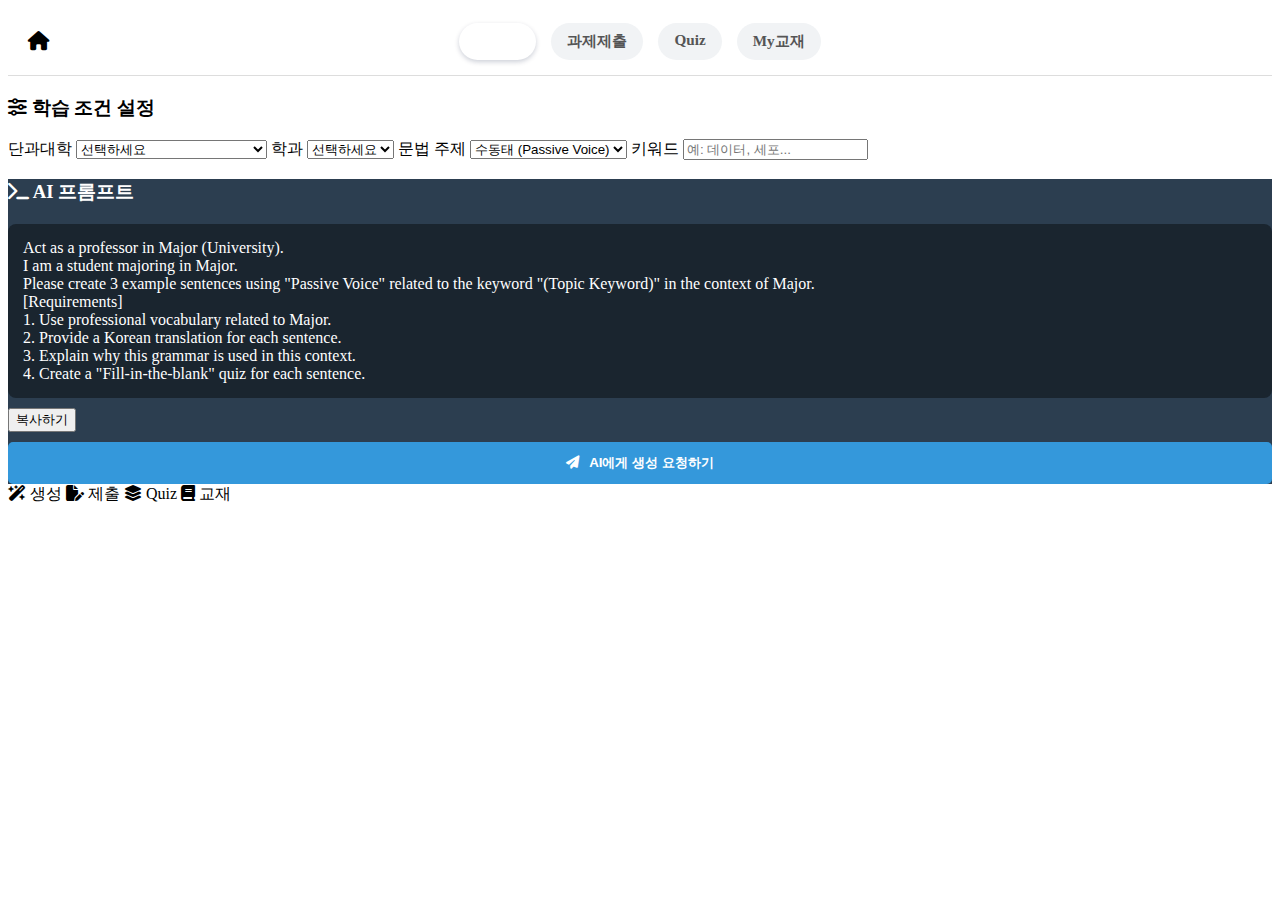
<file: generator.html>
<!DOCTYPE html>
<html lang="ko">
<head>
    <meta charset="UTF-8">
    <meta name="viewport" content="width=device-width, initial-scale=1.0">
    <title>AI 생성기</title>
    <link rel="stylesheet" href="https://cdnjs.cloudflare.com/ajax/libs/font-awesome/6.4.0/css/all.min.css">
    <link rel="stylesheet" href="style.css">
    <style>
        /* 결과창을 위한 추가 스타일 */
        .prompt-box { background: #1a252f; padding: 15px; border-radius: 8px; margin-bottom: 10px; min-height: 60px; word-break: break-all; }
        #apiResponse { 
            white-space: pre-wrap; 
            background: #f9f9f9; 
            padding: 15px; 
            border-radius: 8px; 
            color: #333; 
            min-height: 100px; 
            line-height: 1.6;
            border: 1px solid #ddd;
        }
        .generate-btn {
            margin-top: 10px; 
            background: #3498db; 
            color: white; 
            border: none; 
            padding: 12px; 
            border-radius: 5px; 
            cursor: pointer; 
            width: 100%;
            font-weight: bold;
            display: flex;
            align-items: center;
            justify-content: center;
            gap: 10px;
        }
        .generate-btn:disabled { background: #95a5a6; }

        /* 결과 복사 버튼 전용 스타일 */
        .result-header {
            display: flex;
            justify-content: space-between;
            align-items: center;
            margin-bottom: 10px;
        }
        .copy-result-btn {
            background: #2ecc71;
            color: white;
            border: none;
            padding: 8px 15px;
            border-radius: 5px;
            cursor: pointer;
            font-size: 14px;
            font-weight: bold;
        }
        .copy-result-btn:hover { background: #27ae60; }
    </style>
</head>
<body>
    <header class="app-header">
        <a href="index.html" class="home-btn"><i class="fa-solid fa-house"></i></a>
        <nav class="nav-links">
            <a href="generator.html" class="nav-link active">생성기</a>
            <a href="submission.html" class="nav-link">과제제출</a>
            <a href="quiz.html" class="nav-link">Quiz</a>
            <a href="textbook.html" class="nav-link">My교재</a>
        </nav>
    </header>

    <div class="container">
        <div class="panel">
            <h3><i class="fa-solid fa-sliders"></i> 학습 조건 설정</h3>
            <label>단과대학</label>
            <select id="collegeSelect" onchange="updateMajors()"><option value="">선택하세요</option></select>
            <label>학과</label>
            <select id="majorSelect" onchange="generatePrompt()"><option value="">선택하세요</option></select>
            <label>문법 주제</label>
            <select id="grammarSelect" onchange="generatePrompt()">
                <option value="Passive Voice">수동태 (Passive Voice)</option>
                <option value="Relative Clauses">관계대명사</option>
                <option value="To-Infinitive">To 부정사</option>
            </select>
            <label>키워드</label>
            <input type="text" id="keyword" placeholder="예: 데이터, 세포..." oninput="generatePrompt()">
        </div>

        <div class="panel" style="background:#2c3e50; color:white;">
            <h3><i class="fa-solid fa-terminal"></i> AI 프롬프트</h3>
            <div id="promptDisplay" class="prompt-box">조건을 선택하세요...</div>
            <button class="copy-btn" onclick="copyPrompt()">복사하기</button>
            
            <button id="generateBtn" class="generate-btn" onclick="askGemini()">
                <i class="fa-solid fa-paper-plane"></i> AI에게 생성 요청하기
            </button>
        </div>

        <div class="panel" id="resultPanel" style="display:none; margin-top: 20px;">
            <div class="result-header">
                <h3 style="margin: 0;"><i class="fa-solid fa-square-poll-vertical"></i> 생성된 학습 자료</h3>
                <button class="copy-result-btn" onclick="copyResult()">
                    <i class="fa-solid fa-copy"></i> 결과 복사하기
                </button>
            </div>
            <div id="apiResponse">결과를 기다리는 중...</div>
        </div>
    </div>

    <nav class="bottom-nav">
        <a href="generator.html" class="b-item active"><i class="fa-solid fa-wand-magic-sparkles"></i> 생성</a>
        <a href="submission.html" class="b-item"><i class="fa-solid fa-file-pen"></i> 제출</a>
        <a href="quiz.html" class="b-item"><i class="fa-solid fa-layer-group"></i> Quiz</a>
        <a href="textbook.html" class="b-item"><i class="fa-solid fa-book"></i> 교재</a>
    </nav>

    <script src="script.js"></script>
    <script>
        const GEMINI_API_KEY = "AIzaSyBxnj8lNrrQSc_tXYWYwEF1NkWgfnZwRlc"; 

        async function askGemini() {
            const promptText = document.getElementById('promptDisplay').innerText;
            const responseDisplay = document.getElementById('apiResponse');
            const resultPanel = document.getElementById('resultPanel');
            const btn = document.getElementById('generateBtn');

            if (promptText.includes("조건을 선택") || !promptText) {
                alert("먼저 학습 조건을 설정해주세요!");
                return;
            }

            resultPanel.style.display = "block";
            responseDisplay.innerText = "⏳ AI가 내용을 분석하여 자료를 만들고 있습니다...";
            btn.disabled = true;

            try {
                const response = await fetch(`https://generativelanguage.googleapis.com/v1beta/models/gemini-2.5-flash:generateContent?key=${GEMINI_API_KEY}`, {
                    method: 'POST',
                    headers: { 'Content-Type': 'application/json' },
                    body: JSON.stringify({
                        contents: [{ parts: [{ text: promptText }] }]
                    })
                });

                const data = await response.json();
                
                if (data.candidates && data.candidates[0].content.parts[0].text) {
                    responseDisplay.innerText = data.candidates[0].content.parts[0].text;
                } else {
                    responseDisplay.innerText = "❌ 답변 생성에 실패했습니다. API 키나 할당량을 확인해주세요.";
                }
            } catch (error) {
                responseDisplay.innerText = "⚠️ 오류 발생: " + error.message;
            } finally {
                btn.disabled = false;
                resultPanel.scrollIntoView({ behavior: 'smooth' });
            }
        }

        // 결과 복사 기능을 위한 새로운 함수 추가
        function copyResult() {
            const resultText = document.getElementById('apiResponse').innerText;
            if (resultText === "결과를 기다리는 중..." || resultText.includes("⏳")) {
                alert("아직 생성된 결과가 없습니다.");
                return;
            }
            navigator.clipboard.writeText(resultText).then(() => {
                alert('학습 자료가 복사되었습니다!');
            });
        }
    </script>
</body>
</html>
</file>
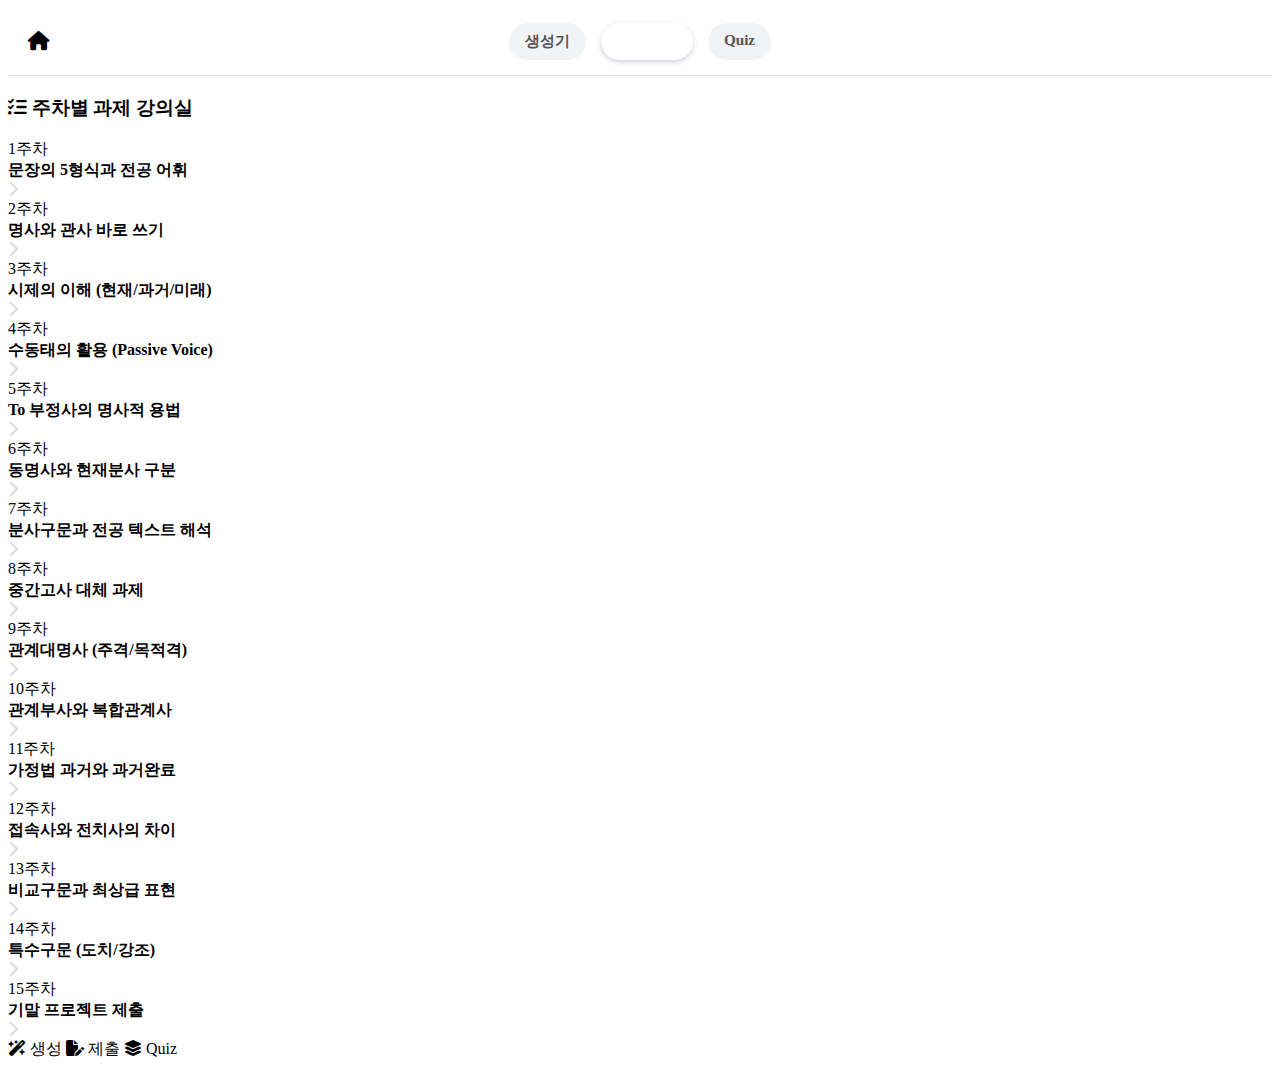
<file: submission.html>
<!DOCTYPE html>
<html lang="ko">
<head>
    <meta charset="UTF-8">
    <meta name="viewport" content="width=device-width, initial-scale=1.0">
    <title>과제 제출</title>
    <link rel="stylesheet" href="https://cdnjs.cloudflare.com/ajax/libs/font-awesome/6.4.0/css/all.min.css">
    <link rel="stylesheet" href="style.css">
</head>
<body>
    <header class="app-header">
        <a href="index.html" class="home-btn"><i class="fa-solid fa-house"></i></a>
        <nav class="nav-links">
            <a href="generator.html" class="nav-link">생성기</a>
            <a href="submission.html" class="nav-link active">과제제출</a>
            <a href="quiz.html" class="nav-link">Quiz</a>
        </nav>
    </header>

    <div class="container">
        <div id="week-list-view">
            <h3><i class="fa-solid fa-list-check"></i> 주차별 과제 강의실</h3>
            <div class="week-grid" id="weekGrid"></div>
        </div>

        <div id="assignment-detail-view" style="display:none;">
            <button onclick="backToWeekList()" style="background:none; border:none; cursor:pointer; margin-bottom:15px; font-size:1rem;">
                <i class="fa-solid fa-arrow-left"></i> 목록으로
            </button>
            <div class="panel">
                <h2 id="currentWeekTitle" style="color:var(--primary); margin-top:0;">Week X</h2>
                <p style="background:#f0f7ff; padding:15px; border-radius:8px;">
                    주제: <span id="currentWeekTopic" style="font-weight:bold;"></span><br>
                    생성한 예문을 아래 댓글창에 제출하세요.
                </p>
                <div class="giscus-container"></div>
            </div>
        </div>
    </div>

    <nav class="bottom-nav">
        <a href="generator.html" class="b-item"><i class="fa-solid fa-wand-magic-sparkles"></i> 생성</a>
        <a href="submission.html" class="b-item active"><i class="fa-solid fa-file-pen"></i> 제출</a>
        <a href="quiz.html" class="b-item"><i class="fa-solid fa-layer-group"></i> Quiz</a>
    </nav>

    <script src="script.js"></script>
</body>
</html>
</file>
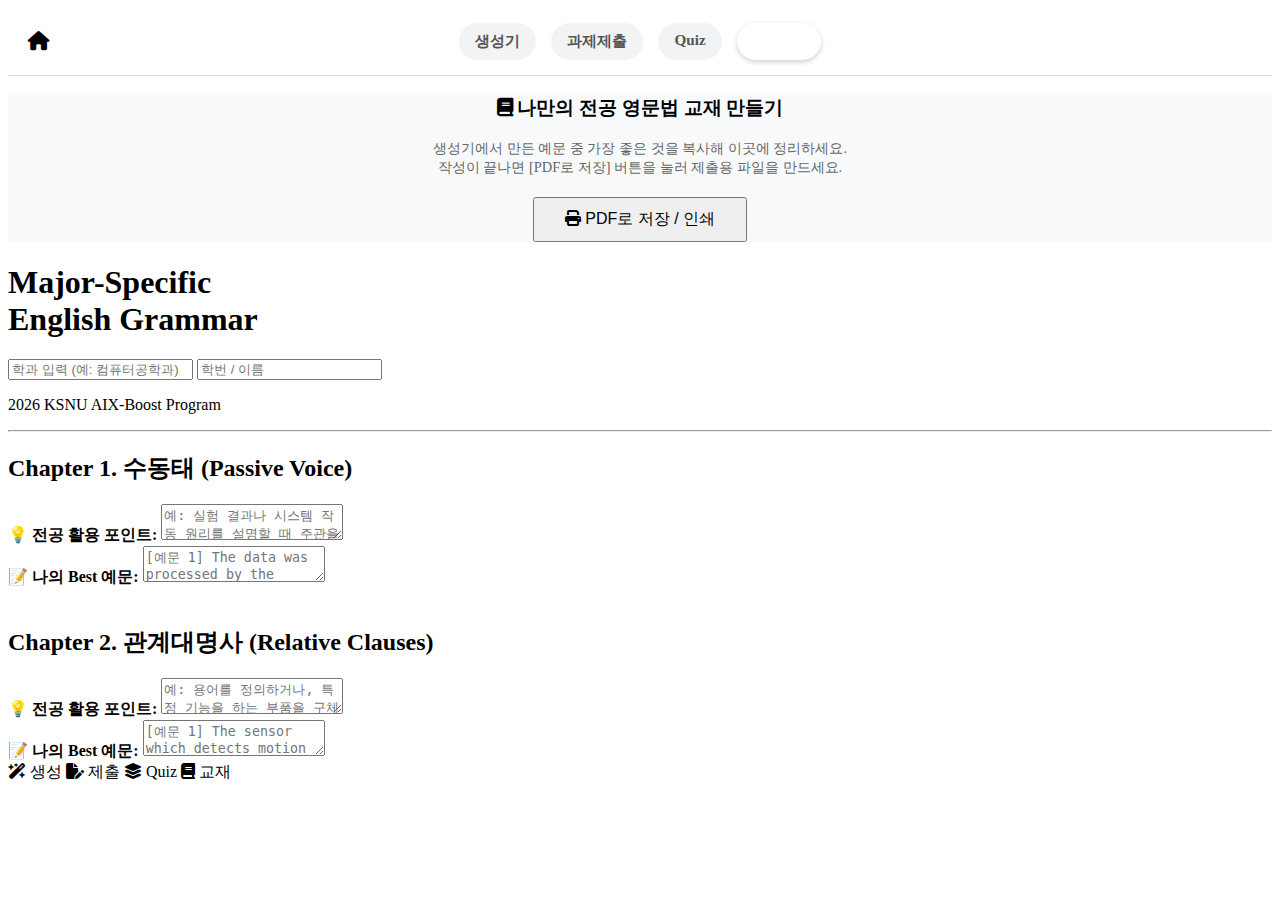
<file: textbook.html>
<!DOCTYPE html>
<html lang="ko">
<head>
    <meta charset="UTF-8">
    <meta name="viewport" content="width=device-width, initial-scale=1.0">
    <title>나만의 문법 교재</title>
    <link rel="stylesheet" href="https://cdnjs.cloudflare.com/ajax/libs/font-awesome/6.4.0/css/all.min.css">
    <link rel="stylesheet" href="style.css">

    <style>
      /* Dify 챗봇 스타일 */
      #dify-chatbot-bubble-button {
        background-color: #1C64F2 !important;
      }
      #dify-chatbot-bubble-window {
        width: 24rem !important;
        height: 40rem !important;
      }
    </style>
</head>

<body>
    <header class="app-header no-print">
        <a href="index.html" class="home-btn"><i class="fa-solid fa-house"></i></a>
        <nav class="nav-links">
            <a href="generator.html" class="nav-link">생성기</a>
            <a href="submission.html" class="nav-link">과제제출</a>
            <a href="quiz.html" class="nav-link">Quiz</a>
            <a href="textbook.html" class="nav-link active">My교재</a>
        </nav>
    </header>

    <div class="container">
        <div class="panel no-print" style="text-align:center; background:#f8f9fa;">
            <h3><i class="fa-solid fa-book"></i> 나만의 전공 영문법 교재 만들기</h3>
            <p style="font-size:0.9rem; color:#666; margin-bottom:20px;">
                생성기에서 만든 예문 중 가장 좋은 것을 복사해 이곳에 정리하세요.<br>
                작성이 끝나면 [PDF로 저장] 버튼을 눌러 제출용 파일을 만드세요.
            </p>
            <button onclick="window.print()" class="start-btn" style="font-size:1rem; padding:10px 30px;">
                <i class="fa-solid fa-print"></i> PDF로 저장 / 인쇄
            </button>
        </div>

        <div class="book-page">
            <div class="book-cover">
                <h1 class="book-title">Major-Specific<br>English Grammar</h1>
                <div class="book-info">
                    <input type="text" placeholder="학과 입력 (예: 컴퓨터공학과)" class="book-input large">
                    <input type="text" placeholder="학번 / 이름" class="book-input medium">
                    <p>2026 KSNU AIX-Boost Program</p>
                </div>
            </div>

            <hr class="book-divider">

            <div class="book-content">
                <h2>Chapter 1. 수동태 (Passive Voice)</h2>
                <div class="concept-box">
                    <strong>💡 전공 활용 포인트:</strong>
                    <textarea placeholder="예: 실험 결과나 시스템 작동 원리를 설명할 때 주관을 배제하기 위해 사용함..." class="book-textarea simple"></textarea>
                </div>
                <div class="example-box">
                    <strong>📝 나의 Best 예문:</strong>
                    <textarea placeholder="[예문 1] The data was processed by the algorithm...&#13;&#10;[해석] 데이터는 알고리즘에 의해 처리되었다." class="book-textarea"></textarea>
                </div>

                <br>

                <h2>Chapter 2. 관계대명사 (Relative Clauses)</h2>
                <div class="concept-box">
                    <strong>💡 전공 활용 포인트:</strong>
                    <textarea placeholder="예: 용어를 정의하거나, 특정 기능을 하는 부품을 구체적으로 설명할 때 사용..." class="book-textarea simple"></textarea>
                </div>
                <div class="example-box">
                    <strong>📝 나의 Best 예문:</strong>
                    <textarea placeholder="[예문 1] The sensor which detects motion is..." class="book-textarea"></textarea>
                </div>
            </div>
        </div>
    </div>

    <nav class="bottom-nav no-print">
        <a href="generator.html" class="b-item"><i class="fa-solid fa-wand-magic-sparkles"></i> 생성</a>
        <a href="submission.html" class="b-item"><i class="fa-solid fa-file-pen"></i> 제출</a>
        <a href="quiz.html" class="b-item"><i class="fa-solid fa-layer-group"></i> Quiz</a>
        <a href="textbook.html" class="b-item active"><i class="fa-solid fa-book"></i> 교재</a>
    </nav>

    <!-- ✅ Dify 공식 챗봇 Embed -->
    <script>
      window.difyChatbotConfig = {
        token: 'AorUfTwnti4OO1pu'
      }
    </script>
    <script src="https://udify.app/embed.min.js" defer></script>

</body>
</html>
</file>
<file: style.css>
/* style.css */

/* ... 위쪽 변수 선언부는 그대로 ... */

a { text-decoration: none; color: inherit; }

/* ★★★ 헤더 수정됨 (중앙 정렬) ★★★ */
.app-header {
    background: white;
    padding: 15px 20px;
    
    /* 플렉스 박스 설정 */
    display: flex;
    justify-content: center; /* 내용물을 무조건 가운데로 */
    align-items: center;
    
    border-bottom: 1px solid #ddd;
    position: sticky; /* 스크롤 내려도 상단 고정 */
    top: 0;
    z-index: 100;
    position: relative; /* 홈 버튼 절대 위치 기준점 */
}

/* 홈 버튼 (왼쪽 구석에 고정) */
.home-btn {
    position: absolute; /* 흐름에서 빠져나와 독자적으로 위치 */
    left: 20px;         /* 왼쪽 벽에서 20px 떨어짐 */
    font-size: 1.2rem;
    color: var(--primary);
    display: flex;
    align-items: center;
}

/* 네비게이션 링크들 (가운데 위치) */
.nav-links {
    display: flex;
    gap: 15px; /* 버튼 사이 간격 조금 넓힘 */
}

.nav-link {
    padding: 8px 16px; /* 버튼 크기 살짝 키움 */
    background: #f1f3f5;
    border-radius: 20px; /* 더 둥글게 */
    font-weight: 600;
    color: #555;
    font-size: 0.95rem;
    transition: all 0.2s;
}

.nav-link:hover {
    background: #e9ecef;
    color: var(--primary);
}

.nav-link.active {
    background: var(--primary);
    color: white;
    box-shadow: 0 2px 5px rgba(0,20,60,0.2);
}

/* ... 아래쪽 hero-container 등은 그대로 두세요 ... */
</file>
